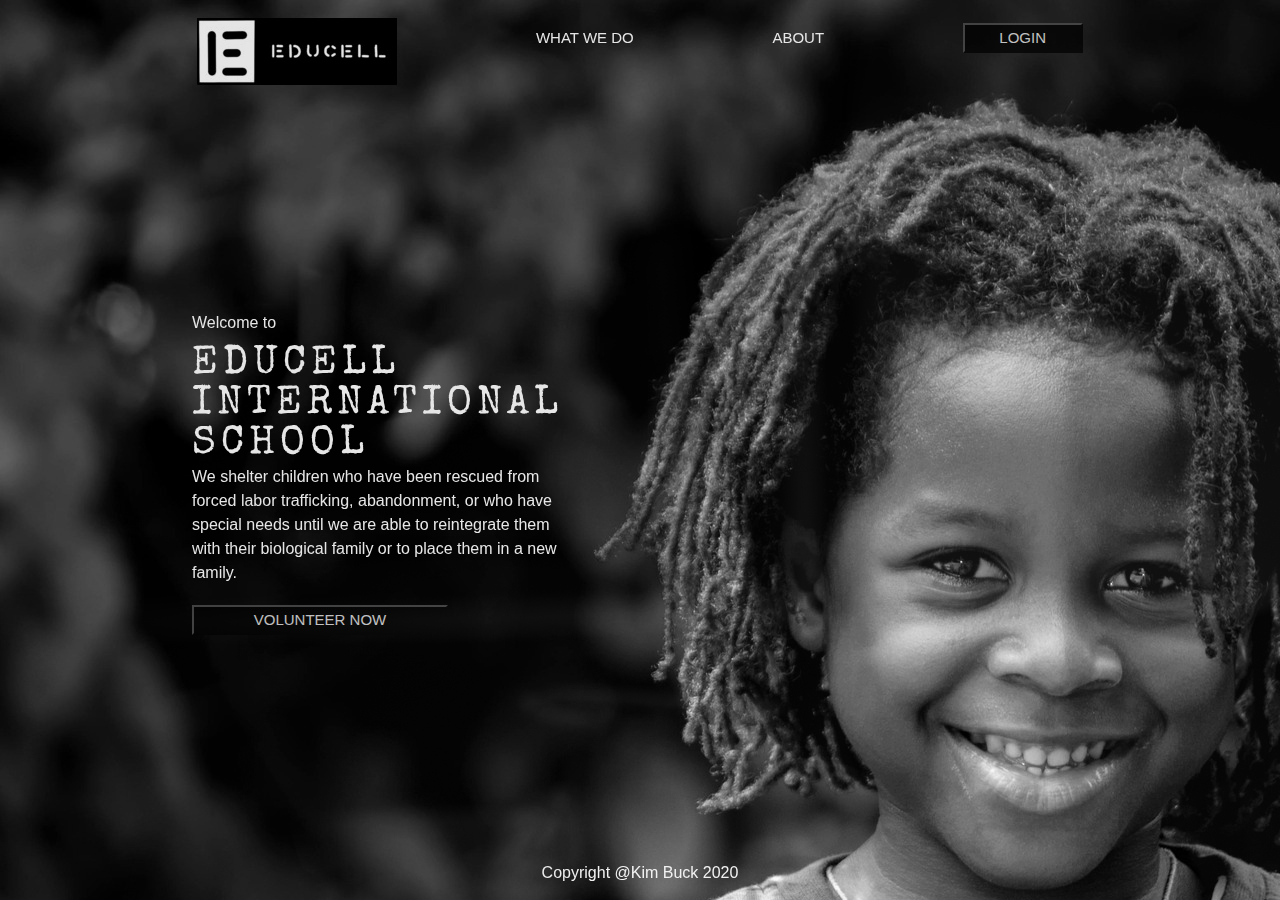
<file: index.html>
<!doctype html>

<html lang="en">
<head>
    <meta charset="utf-8">

    <title>Educell International School</title>
    <link href="css/index.css" rel="stylesheet">
    <meta name="viewport" content="width=device-width, initial-scale=1.0">
    <link href="https://fonts.googleapis.com/css?family=Special+Elite&display=swap" rel="stylesheet">
    <!--[if lt IE 9]>
        <script src="https://cdnjs.cloudflare.com/ajax/libs/html5shiv/3.7.3/html5shiv.js"></script>
    <![endif]-->
</head>

<body>
    <div class="body-vol">
            <div class="external2">
                <div class="nav2">
                    <div class="anchors">
                        <a href="index.html" class="home volunteer"><img src="img/logo-small.jpg"></a>
                        <a href="whatwedo.html" class="vis">WHAT WE DO</a>
                        <a href="about.html" class="vis">ABOUT</a>
                        <a href="https://educell-international-school.netlify.com/"><button>LOGIN</button></a>
                    </div>
                </div>   
            </div>
        


        <div class="mid">
            <div class="opening">
                <p>Welcome to</p>
                <h1>Educell</h1>
                <h1>International</h1>
                <h1>school</h1>
                <div class="intro-text">
                    <p>We shelter children who have been rescued from forced labor trafficking, abandonment, or who have special needs until we are able to reintegrate them with their biological family or to place them in a new family.</p>            </p>
                    <a href="https://educell-international-school.netlify.com/">
                        <button class="landing">
                            volunteer now
                        </button>
                    </a>
                    
                </div>
            </div>
        </div>
    

        <footer class="footer2">
            <p>Copyright @Kim Buck 2020</p>
        </footer>

    </div>

</body>
</html>
</file>
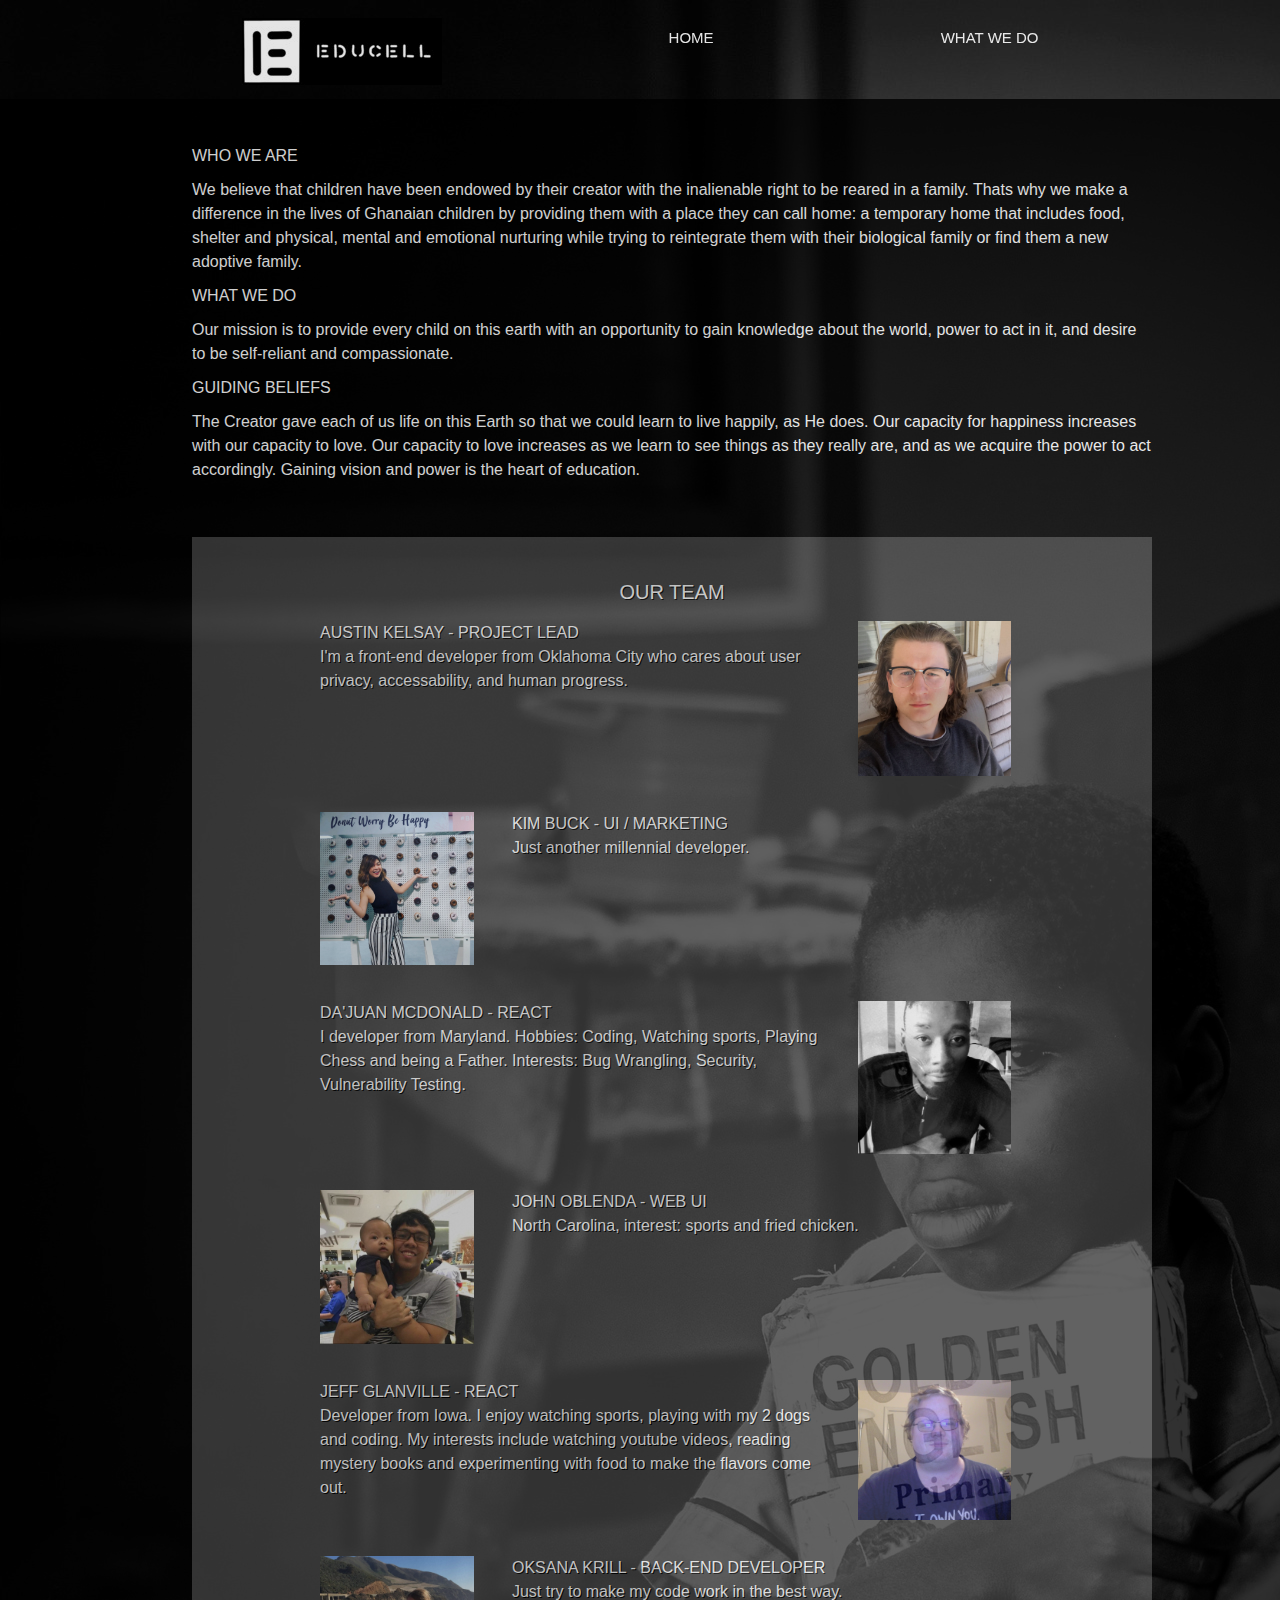
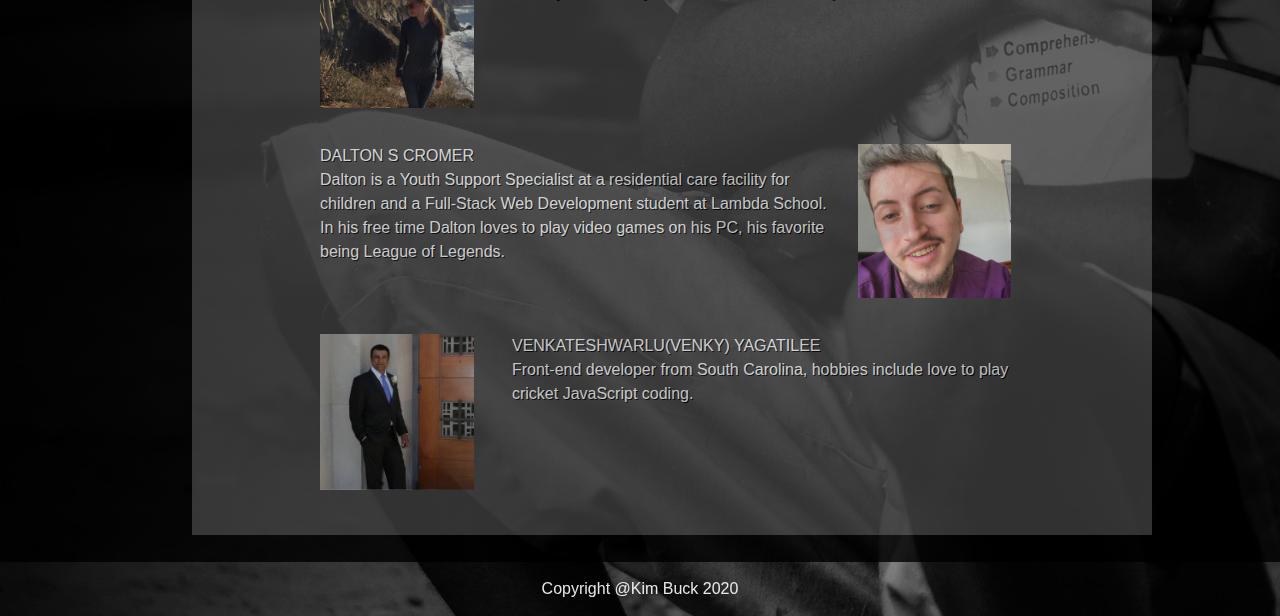
<file: about.html>
<!doctype html>

<html lang="en">
<head>
    <meta charset="utf-8">

    <title>Educell International School</title>
    <link href="css/index.css" rel="stylesheet">
    <meta name="viewport" content="width=device-width, initial-scale=1.0">
    <link href="https://fonts.googleapis.com/css?family=Special+Elite&display=swap" rel="stylesheet">
    <!--[if lt IE 9]>
        <script src="https://cdnjs.cloudflare.com/ajax/libs/html5shiv/3.7.3/html5shiv.js"></script>
    <![endif]-->
</head>

<body>
    <div class="body-about">
        
        <div class="external2">
            <div class="nav2">
                <div class="anchors">
                    <a href="index.html" class="home volunteer"><img src="img/logo-small.jpg"></a>
                    <a href="index.html">HOME</a>
                    <a href="whatwedo.html" class="vis">WHAT WE DO</a>
                </div>
            </div>   
        </div>


        <div class="mid2">
                
            
            <div class="full-size-blocks">
                <p>WHO WE ARE</P>
                    <p>We believe that children have been endowed by their creator with the inalienable right to be reared in a family. Thats why we make a difference in the lives of Ghanaian children by providing them with a place they can call home: a temporary home that includes food, shelter and physical, mental and emotional nurturing while trying to reintegrate them with their biological family or find them a new adoptive family.</p>
                <P>WHAT WE DO</p>
                    <p>Our mission is to provide every child on this earth with an opportunity to gain knowledge about the world, power to act in it, and desire to be self-reliant and compassionate.</p>
                <p>GUIDING BELIEFS</p>
                    <p>The Creator gave each of us life on this Earth so that we could learn to live happily, as He does. Our capacity for happiness increases with our capacity to love. Our capacity to love increases as we learn to see things as they really are, and as we acquire the power to act accordingly. Gaining vision and power is the heart of education.</p>
            </div>
            
            <div class="team">
                    <h2 class="meet">our team</h2>
                    <div class="member">
                        <p class="bio">AUSTIN KELSAY - PROJECT LEAD</br> I'm a front-end developer from Oklahoma City who cares about user privacy, accessability, and human progress.</p>
                        <img src="img/austin.jpg">
                    </div>
                    <div class="member2">
                        <img src="img/kim.jpg">
                        <p class="bio">KIM BUCK - UI / MARKETING</br> Just another millennial developer.</p>
                    </div> 
                    <div class="member">
                        <p class="bio">DA'JUAN MCDONALD - REACT</br> I developer from Maryland. Hobbies: Coding, Watching sports, Playing Chess and being a Father. Interests: Bug Wrangling, Security, Vulnerability Testing.</p>
                        <img src="img/dajuan.jpg">
                    </div>
                    <div class="member2">
                        <img src="img/john.jpg">
                        <p class="bio">JOHN OBLENDA - WEB UI</br> 
                            North Carolina, interest: sports and fried chicken.</p>
                    </div>
                    <div class="member">
                        <p class="bio">JEFF GLANVILLE - REACT</br> Developer from Iowa. I enjoy watching sports, playing with my 2 dogs and coding. My interests include watching youtube videos, reading mystery books and experimenting with food to make the flavors come out.</p>
                        <img src="img/jeff.jpg">
                    </div>
                    <div class="member2">
                        <img src="img/oksana.jpg">
                        <p class="bio">OKSANA KRILL - BACK-END DEVELOPER</BR> Just try to make my code work in the best way.</p>
                    </div>
                    <div class="member">
                        <p class="bio">DALTON S CROMER</br> Dalton is a Youth Support Specialist at a residential care facility for children and a Full-Stack Web Development student at Lambda School. In his free time Dalton loves to play video games on his PC, his favorite being League of Legends.</P>
                            <img src="img/daltonscromer.jpg">
                    </div>
                    <div class="member2">
                        <img src="img/venky.png">
                        <p class="bio">VENKATESHWARLU(VENKY) YAGATILEE</BR> 
                            Front-end developer from South Carolina, 
                            hobbies include love to play cricket JavaScript coding.</p>
                    </div>
                    
                    
                </div>
            

            
        </div>

        <footer class="footer2">
            <p>Copyright @Kim Buck 2020</p>
        </footer>

    </div>

</body>
</html>
</file>
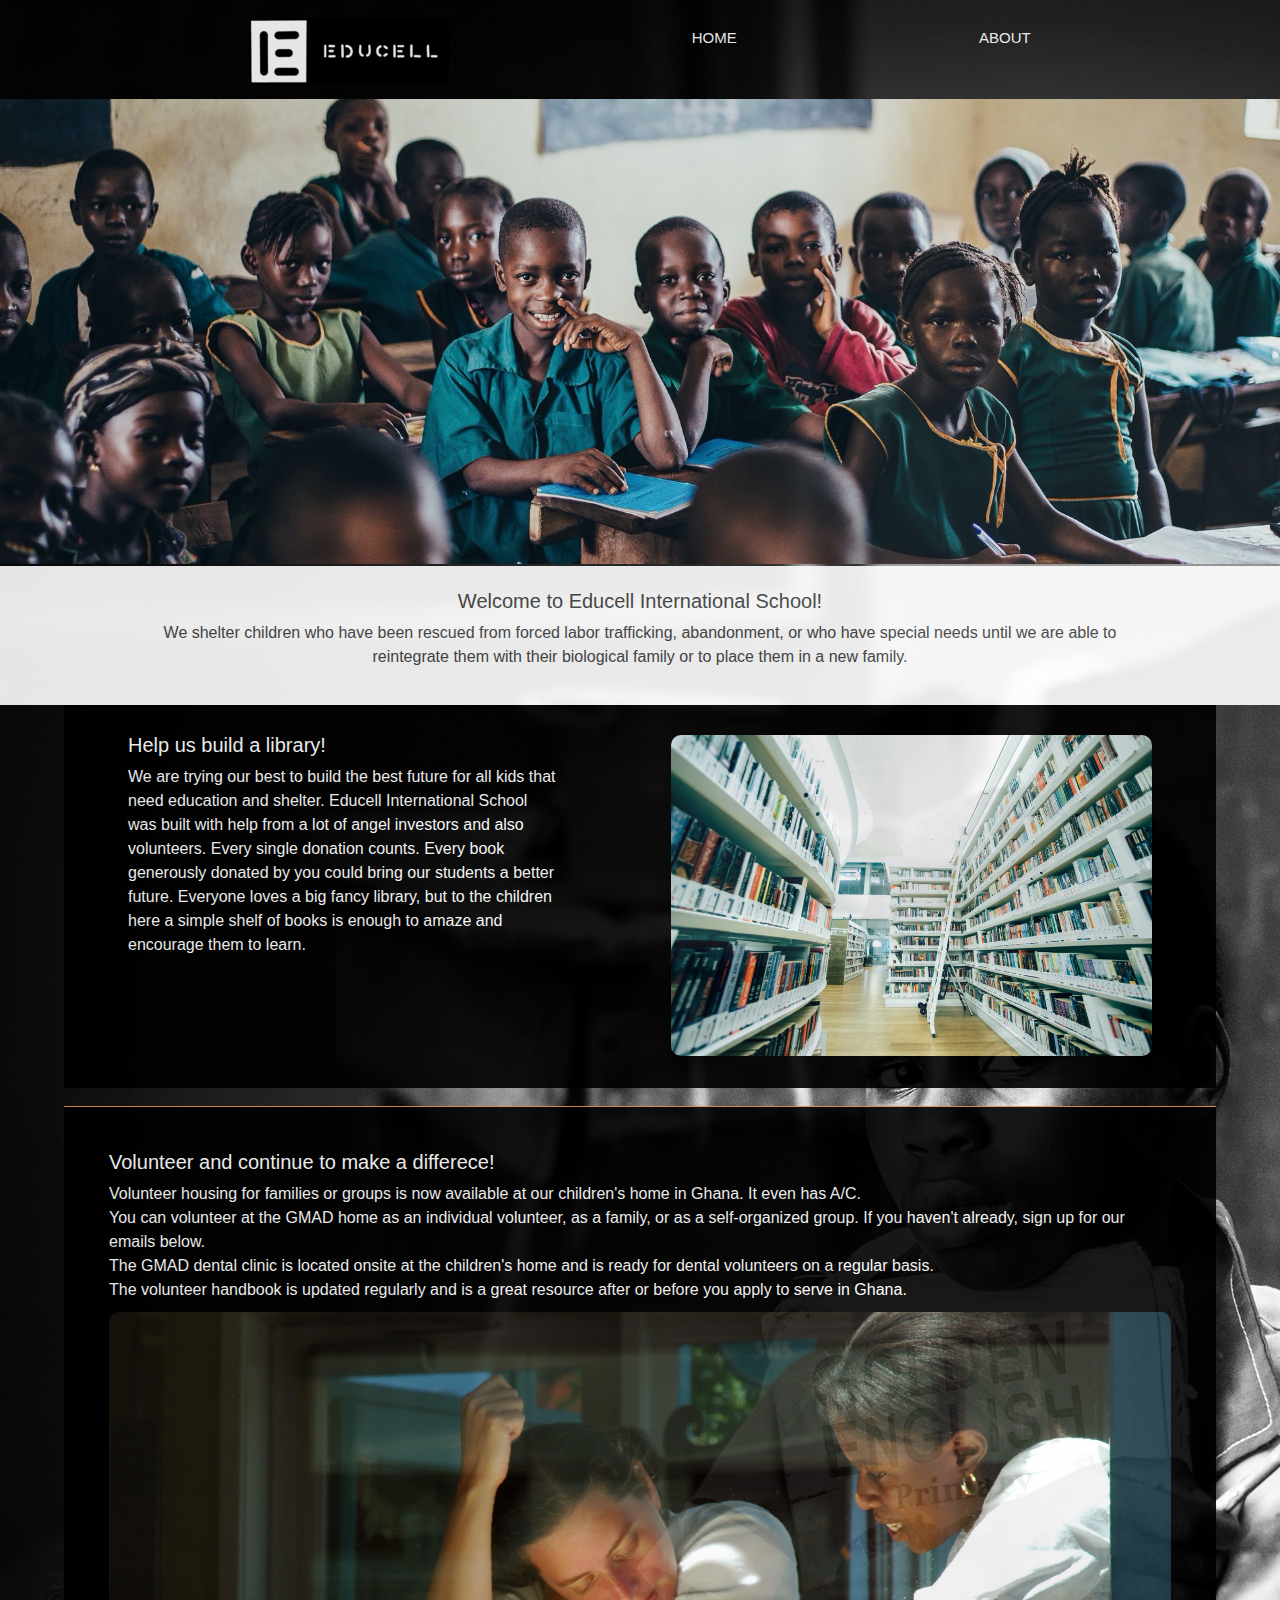
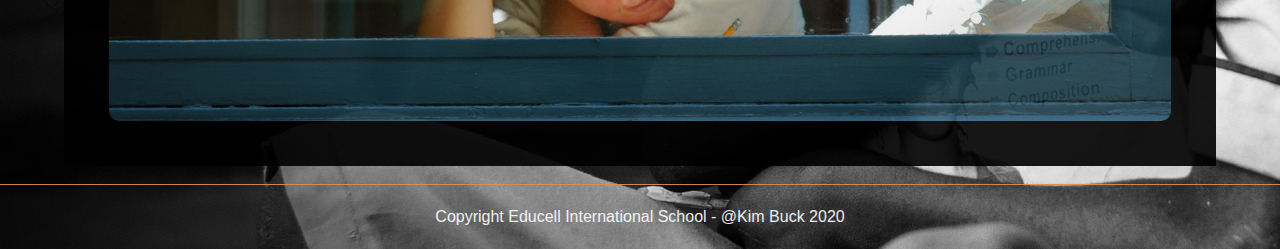
<file: whatwedo.html>
<!doctype html>

<html lang="en">
<head>
    <meta charset="utf-8">

    <title>Educell International School</title>
    <link href="css/index.css" rel="stylesheet">
    <meta name="viewport" content="width=device-width, initial-scale=1.0">

    <!--[if lt IE 9]>
        <script src="https://cdnjs.cloudflare.com/ajax/libs/html5shiv/3.7.3/html5shiv.js"></script>
    <![endif]-->
</head>

<body>
        <div class="external2">
                <div class="nav2">
                    <div class="anchors">
                        <a href="index.html" class="home volunteer"><img src="img/logo-small.jpg"></a>
                        <a href="index.html">HOME</a>
                        <a href="about.html">ABOUT</a>
                    </div>
                </div>   
            </div>
    
    <header>
        <div class="header-main-img"> 
            <img src="img/class.jpg"  alt="education">
        </div>
        <div class="header-text">
            <h2>Welcome to Educell International School!</h2>
            <p>We shelter children who have been rescued from forced labor trafficking, abandonment, or who have special needs until we are able to reintegrate them with their biological family or to place them in a new family.</p>
    </header>
    

    <div class="container home">
        <!-- image and text side by side using flexbox and flex inverse-content -->
        <section class="content-section">
            <div class="text-content">
                <h2>Help us build a library!</h2>
                <p>
                    We are trying our best to build the best future for all kids that need education and shelter.
                    Educell International School was built with help from a lot of angel investors and also volunteers.
                    Every single donation counts. Every book generously donated by you could bring our students a better future.
                    Everyone loves a big fancy library, but to the children here a simple shelf of books is enough to amaze and encourage them to learn.
                </p>
            </div>
            <div class="img-content">
                <img src="img/bringbooks.jpg" alt="We all need books!">
            </div>
        </section>


        <!-- volunteer with image of teacher and student     -->
        <section class="content-volunteer">
            <h2>Volunteer and continue to make a differece!</h2>
                <p>Volunteer housing for families or groups is now available at our children's home in Ghana. It even has A/C.</br>
                        You can volunteer at the GMAD home as an individual volunteer, as a family, or as a self-organized group. If you haven't already, sign up for our emails below. </br>
                        The GMAD dental clinic is located onsite at the children's home and is ready for dental volunteers on a regular basis.</br>
                        The volunteer handbook is updated regularly and is a great resource after or before you apply to serve in Ghana. </p>
            <img src="img/hapiness.jpg" alt="small class">
        </section>
        <!-- END volunteer with image -->
        
    </div><!-- container -->

    <footer class="footer">
        <p>Copyright Educell International School - @Kim Buck 2020</p>
    </footer>

</body>
</html>
</file>
<file: css/index.css>
.flexCol {
  display: flex;
  flex-direction: column;
}
.flexColWrap {
  display: flex;
  flex-direction: column;
  flex-wrap: wrap;
}
.flexColNowrap {
  display: flex;
  flex-direction: column;
  flex-wrap: nowrap;
}
.flexColReverseNowrap {
  display: flex;
  flex-direction: column-reverse;
  flex-wrap: nowrap;
}
.flexRow {
  display: flex;
  flex-direction: row;
  flex-wrap: wrap;
}
.external {
  width: 100vw;
}
.nav {
  display: flex;
  flex-wrap: nowrap;
  justify-content: baseline;
  max-width: 800px;
  width: 100%;
  margin: 5vh auto 0 auto;
  height: 8vh;
}
.nav .logo {
  flex-grow: 2;
  padding: 0 0 5vh 0;
}
.nav .anchors {
  flex-grow: 1;
  justify-items: flex-end;
  line-height: 4em;
  display: flex;
  flex-wrap: nowrap;
}
.nav .anchors a {
  flex-grow: 1;
  text-decoration: none;
  font-size: 1.5em;
  color: black;
}
/* http://meyerweb.com/eric/tools/css/reset/ 
   v2.0 | 20110126
   License: none (public domain)
*/
html,
body,
div,
span,
applet,
object,
iframe,
h1,
h2,
h3,
h4,
h5,
h6,
p,
blockquote,
pre,
a,
abbr,
acronym,
address,
big,
cite,
code,
del,
dfn,
em,
img,
ins,
kbd,
q,
s,
samp,
small,
strike,
strong,
sub,
sup,
tt,
var,
b,
u,
i,
center,
dl,
dt,
dd,
ol,
ul,
li,
fieldset,
form,
label,
legend,
table,
caption,
tbody,
tfoot,
thead,
tr,
th,
td,
article,
aside,
canvas,
details,
embed,
figure,
figcaption,
footer,
header,
hgroup,
menu,
nav,
output,
ruby,
section,
summary,
time,
mark,
audio,
video {
  margin: 0;
  padding: 0;
  border: 0;
  font-size: 100%;
  font: inherit;
  vertical-align: baseline;
}
/* HTML5 display-role reset for older browsers */
article,
aside,
details,
figcaption,
figure,
footer,
header,
hgroup,
menu,
nav,
section {
  display: block;
}
body {
  line-height: 1;
}
ol,
ul {
  list-style: none;
}
blockquote,
q {
  quotes: none;
}
blockquote:before,
blockquote:after,
q:before,
q:after {
  content: '';
  content: none;
}
table {
  border-collapse: collapse;
  border-spacing: 0;
}
* {
  box-sizing: border-box;
}
html {
  font-size: 62.5%;
}
html,
body {
  font-family: "Helvetica Neue", Helvetica, Arial, sans-serif;
  font-weight: 200;
}
h1,
h2,
h3,
h4,
h5 {
  font-family: "Helvetica Neue", Helvetica, Arial, sans-serif;
}
h1 {
  font-size: 4rem;
  font-weight: 600;
}
h2 {
  font-size: 3.2rem;
  padding-bottom: 10px;
}
h4 {
  font-size: 2.5rem;
  padding-bottom: 10px;
}
p {
  line-height: 1.5;
  font-size: 1.6rem;
  padding-bottom: 10px;
}
img {
  max-width: 100%;
  height: auto;
}
.container {
  width: 100%;
  margin: 0 auto;
}
.flexRowNowrap {
  display: flex;
  flex-wrap: nowrap;
}
.flexColWrap {
  display: flex;
  flex-direction: column;
  flex-wrap: wrap;
}
.external {
  width: 100vw;
  padding: 2.5em 0;
}
.nav {
  display: flex;
  flex-wrap: nowrap;
  width: 90vw;
  margin: 0 auto;
  height: 8vh;
}
.nav .logo {
  flex-grow: 2;
  padding: 0 0 5vh 0;
}
.nav .home .volunteer {
  margin-bottom: 2vh;
}
.nav .anchors {
  flex-grow: 1;
  justify-items: flex-end;
  line-height: 4em;
  display: flex;
  flex-wrap: nowrap;
}
.nav .anchors a {
  flex-grow: 1;
  text-decoration: none;
  text-align: right;
  font-size: 1.5em;
  font-weight: 300;
}
@media (max-width: 500px) {
  .nav2 {
    width: 100%;
    margin: 0 auto;
    padding: 0 0 0 0;
    display: flex;
    flex-wrap: nowrap;
  }
  .nav2 .logo {
    flex-grow: 1;
    width: 100%;
    text-align: center;
    padding: 0 0;
  }
  .nav2 .anchors {
    flex-grow: 1;
    width: 100%;
    text-align: center;
  }
}
.footer {
  width: 100%;
  border-top: 1px solid #de9151;
}
.footer p {
  text-align: center;
  color: white;
  font-size: 1.6rem;
  padding: 20px;
}
.footer2 {
  width: 100%;
}
.footer2 p {
  text-align: center;
  color: white;
  font-size: 1.6rem;
  padding: 15px;
}
body {
  background: black;
  color: white;
}
.home {
  color: white;
}
.home .container .hone {
  background: black;
}
.home .content-section {
  padding: 30px 0;
  display: flex;
  flex-wrap: wrap;
  justify-content: space-between;
  max-width: 90vw;
  margin: 0 auto;
  padding: 30px 5vw;
  background: black;
}
.home .content-section .text-content {
  width: 43%;
  padding-right: 1%;
}
.home .content-section .img-content {
  width: 48%;
  padding-left: 1%;
}
.home .content-section .img-content img {
  border-radius: 10px;
}
.home .inverse-content {
  padding-bottom: 30px;
}
.home .inverse-content .text-content {
  padding-left: 1%;
  padding-right: 0;
}
.home .inverse-content .img-content {
  padding-right: 1%;
  padding-left: 0;
}
.home .content-volunteer {
  border-top: 1px solid #de9151;
  width: 80vw;
  background: black;
  padding: 5vh;
  margin: 0 auto 30px;
}
.home .content-volunteer img {
  border-radius: 10px;
}
.home .content-pick {
  padding: 30px 10vw 0 10vw;
  display: flex;
  justify-content: space-between;
}
.home .content-pick .flexbox {
  padding: 0 30px 30px 30px;
  text-align: center;
}
.home .icons {
  padding-bottom: 10px;
  color: white;
}
.flexColWrap {
  display: flex;
  flex-direction: column;
  flex-wrap: wrap;
}
.flexColNowrap {
  display: flex;
  flex-direction: column;
  flex-wrap: nowrap;
}
.flexColReverseNowrap {
  display: flex;
  flex-direction: column-reverse;
  flex-wrap: nowrap;
}
.flexRow {
  display: flex;
  flex-direction: row;
  flex-wrap: wrap;
}
header {
  display: flex;
  flex-wrap: wrap;
  width: 100%;
  margin: 0 auto;
  min-height: 30vh;
}
header .header-main-img {
  flex-grow: 1;
}
header .header-text {
  background-color: #FFFFFF;
  color: #444545;
  text-align: center;
  padding: 2% 10%;
  font-weight: 500;
  font-size: 2em;
}
header .header-text2 {
  background-color: #de9151;
  color: #FFFFFF;
  text-align: center;
  padding: 2% 10%;
  font-weight: 200;
}
header .header-text2 .h2 {
  font-weight: 500;
}
button {
  background: black;
  opacity: 0.6;
  width: 120px;
  height: 2em;
  font-size: 1em;
  color: #FFFFFF;
  transition: 0.3s;
}
button:hover {
  opacity: 1;
}
@media (max-width: 500px) {
  body {
    width: 100%;
    margin: 0 auto;
  }
  body h2 {
    font-size: 2rem;
  }
  body .external {
    width: 100%;
  }
  .body-vol .nav2 .anchors .vis {
    display: none;
  }
  header .header-main-img {
    margin: 0 5vw;
  }
  header .header-text {
    width: 90vw;
    margin: 0 auto;
    font-weight: 300;
  }
  .container .home {
    width: 100%;
  }
  .container .home .content-pick {
    display: none;
  }
  .home .content-section {
    flex-wrap: wrap;
    justify-content: space-between;
    max-width: 90vw;
    margin: 2vh 2vw;
    margin: 0 auto;
    padding: 0 2vw;
    display: flex;
    flex-direction: column;
    flex-wrap: nowrap;
  }
  .home .content-section img {
    display: none;
  }
  .home .content-section p {
    margin: 5vw;
  }
  display: flex;
  flex-direction: column;
  flex-wrap: nowrap;
  .text-content,
  .img-content {
    width: 90vw;
    margin: 5vw;
  }
}
.home .inverse-content {
  width: 90vw;
  display: flex;
  flex-direction: column-reverse;
  flex-wrap: nowrap;
}
.home .inverse-content .text-content,
.home .inverse-content .img-content {
  width: 90vw;
  margin: 2vh 2vw;
}
.home .content-volunteer {
  width: 90vw;
  margin: 2vh 5vw;
  display: flex;
  flex-direction: column;
  flex-wrap: nowrap;
}
.home .content-volunteer .text-content,
.home .content-volunteer .img-content {
  width: 100%;
  margin: 0 auto;
}
.home .content-pick {
  display: flex;
  flex-direction: column;
  flex-wrap: nowrap;
  width: 80vw;
  margin: 0 10vw;
}
.home .content-pick .flexbox {
  width: 90%;
  margin: 1vh auto;
}
h2 {
  font-size: 2rem;
}
@media (max-width: 500px) {
  .home .content-section .text-content {
    width: 90vw;
  }
  .home .content-section .text-content {
    padding-top: 3vh;
  }
  .home .inverse-content .text-content {
    padding-left: 0;
  }
}
@media (max-width:720px) {
  .home .content-section .img-content img {
    display: none;
  }
  .home .content-section {
    width: 95%;
  }
  .home .text-content {
    width: 90vw;
    padding-right: 1%;
  }
  h2 {
    font-size: 2rem;
  }
}
.body-vol {
  height: 100vh;
  display: flex;
  flex-direction: column;
  color: white;
  background-image: url(../img/girl92.jpg);
}
.body-vol button {
  background: black;
  opacity: 0.8;
  width: 120px;
  height: 2em;
  font-size: 1em;
  color: #FFFFFF;
  transition: all 300ms ease-in-out;
}
.body-vol .volunteer {
  color: white;
}
.body-vol .volunteer h3 {
  text-transform: uppercase;
  font-family: 'Special Elite', cursive;
}
.body-vol .mid {
  margin: auto 15vw;
  max-height: 60vh;
  max-width: 40vw;
}
.body-vol .mid h1 {
  font-weight: 400;
  letter-spacing: 0.5rem;
  text-transform: uppercase;
  font-family: 'Special Elite', cursive;
}
.body-vol .mid .intro-text {
  max-width: 30vw;
}
.body-vol .mid button {
  text-transform: uppercase;
  font-size: 1.5rem;
  text-align: center;
  width: 20vw;
  height: 3rem;
}
.external2 {
  width: 100vw;
  padding-top: 2.5em;
}
.nav2 {
  display: flex;
  flex-wrap: nowrap;
  max-width: 70vw;
  width: 100%;
  margin: 0 auto 2vh auto;
  height: 7vh;
}
.nav2 .logo {
  flex-grow: 3;
  padding: 0 0 5vh 0;
}
.nav2 .anchors {
  flex-grow: 1;
  justify-items: flex-end;
  line-height: 4em;
  display: flex;
  flex-wrap: nowrap;
}
.nav2 .anchors a {
  flex-grow: 1;
  text-decoration: none;
  text-align: right;
  font-size: 1.5em;
  color: white;
  font-weight: 300;
}
@media (max-width: 500px) {
  body {
    width: 100vw;
  }
  .body-vol .mid {
    max-width: 80vw;
  }
  .body-vol .mid .opening .intro-text {
    max-width: 70vw;
  }
  .body-vol .mid button {
    width: auto;
  }
  .body-vol .nav2 {
    width: 100%;
    margin: 0 auto;
    padding: 0 0 0 0;
    margin: 0 auto 2vh auto;
    display: flex;
    flex-wrap: nowrap;
  }
  .body-vol .nav2 .logo {
    flex-grow: 1;
    width: 100%;
    text-align: center;
    padding: 0 0;
  }
  .body-vol .nav2 .anchors {
    flex-grow: 1;
    width: 100%;
    text-align: center;
  }
  .body-vol .nav2 .vis {
    display: none;
  }
  h1 {
    font-size: 2rem;
    font-weight: 600;
  }
}
@media (max-width:720px) {
  body {
    width: 100vw;
  }
  .nav2 .vis {
    display: none;
  }
  .nav2 button {
    width: auto;
  }
  body .mid {
    max-width: 80vw;
  }
  body .opening .intro-text {
    max-width: 70vw;
  }
  body button {
    width: auto;
  }
  h1 {
    font-size: 2rem;
    font-weight: 600;
  }
}
body {
  background: black;
  opacity: 0.9;
  background-image: url(../img/boy92.jpg);
}
.body-about {
  height: 100vh;
  display: flex;
  flex-direction: column;
  color: white;
  background-repeat: repeat-y;
}
.body-about button {
  background: black;
  opacity: 0.8;
  width: 120px;
  height: 2em;
  font-size: 1em;
  color: #FFFFFF;
  transition: all 300ms ease-in-out;
}
.body-about .volunteer {
  color: white;
}
.body-about .volunteer h3 {
  text-transform: uppercase;
  font-family: 'Special Elite', cursive;
}
.body-about .mid2 {
  font-size: 0.7rem;
  background: black;
  opacity: 0.9;
  flex-grow: 2;
  display: flex;
  flex-direction: column;
  padding: 3vh 10vw 3vh 15vw;
  width: 100vw;
  font-size: 0.8rem;
}
.body-about .mid2 h1,
.body-about .mid2 h2 {
  font-weight: 200;
}
.body-about .mid2 .full-size-blocks {
  padding-top: 2vh;
}
.body-about .mid2 button {
  text-transform: uppercase;
  font-size: 1.5rem;
  text-align: center;
  width: 20vw;
  height: 3rem;
}
.body-about .mid2 .team {
  background: #444545;
  opacity: 0.9;
  margin-top: 5vh;
  padding: 2vh 7vw 2vh 7vw;
  color: white;
  text-shadow: 1px 1px black;
}
.body-about .mid2 .team .meet {
  margin-top: 3vh;
  text-align: center;
  text-transform: uppercase;
}
.body-about .mid2 .team .member {
  background: unset;
  display: flex;
  flex-wrap: nowrap;
  align-items: space-around;
  padding: 0 2vw 2vh 0;
}
.body-about .mid2 .team .member img {
  width: 12vw;
  margin: 1vh 2vw 1VH 0;
}
.body-about .mid2 .team .member .bio {
  margin: 1vh 2vw 1vh 3vw;
}
.body-about .mid2 .team .member2 {
  background: unset;
  display: flex;
  flex-wrap: nowrap;
  padding: 0 2vw 2vh 0;
}
.body-about .mid2 .team .member2 img {
  width: 12vw;
  margin: 1vh 0 1vh 3vw;
}
.body-about .mid2 .team .member2 .bio {
  margin: 1vh 2vw 1vh 3vw;
}
@media (max-width:720px), (max-width: 500px) {
  .team .member img,
  .team .member2 img {
    display: none;
  }
}
.external2 {
  width: 100vw;
  padding-top: 2vh;
}
.nav2 {
  display: flex;
  flex-wrap: nowrap;
  max-width: 80vw;
  margin: 0 auto 2vh auto;
  height: 7vh;
}
.nav2 .logo {
  flex-grow: 1;
  width: 20vw;
}
.nav2 .anchors {
  flex-grow: 1;
  line-height: 4em;
  display: flex;
  flex-wrap: nowrap;
}
.nav2 .anchors a {
  flex-grow: 1;
  text-decoration: none;
  text-align: center;
  font-size: 1.5em;
  color: white;
  font-weight: 300;
}
@media (max-width: 500px) {
  body {
    width: 100vw;
  }
  .body-about .mid {
    max-width: 80vw;
  }
  .body-about .mid .opening .intro-text {
    max-width: 70vw;
  }
  .body-about .mid button {
    width: auto;
  }
  .body-about .nav2 {
    width: 100%;
    font-size: 0.8rem;
    margin: 0 auto 2vh auto;
    padding: 0 0 0 0;
    display: flex;
    flex-wrap: nowrap;
  }
  .body-about .nav2 .logo {
    flex-grow: 1;
    width: 100%;
    text-align: center;
    padding: 0 0;
  }
  .body-about .nav2 .anchors {
    flex-grow: 1;
    width: 100%;
    text-align: center;
  }
  .body-about .nav2 .nav2 .vis {
    display: none;
  }
}
@media (max-width: 500px) and (max-width:720px) {
  body {
    width: 100vw;
    font-size: 1rem;
  }
  .nav2 .vis {
    display: none;
  }
  .nav2 .vis button {
    width: auto;
  }
  .nav2 .vis .nav2 {
    font-size: 0.8rem;
  }
  body .mid {
    max-width: 80vw;
  }
  body .opening .intro-text {
    max-width: 70vw;
  }
  body button {
    width: auto;
  }
}
</file>
